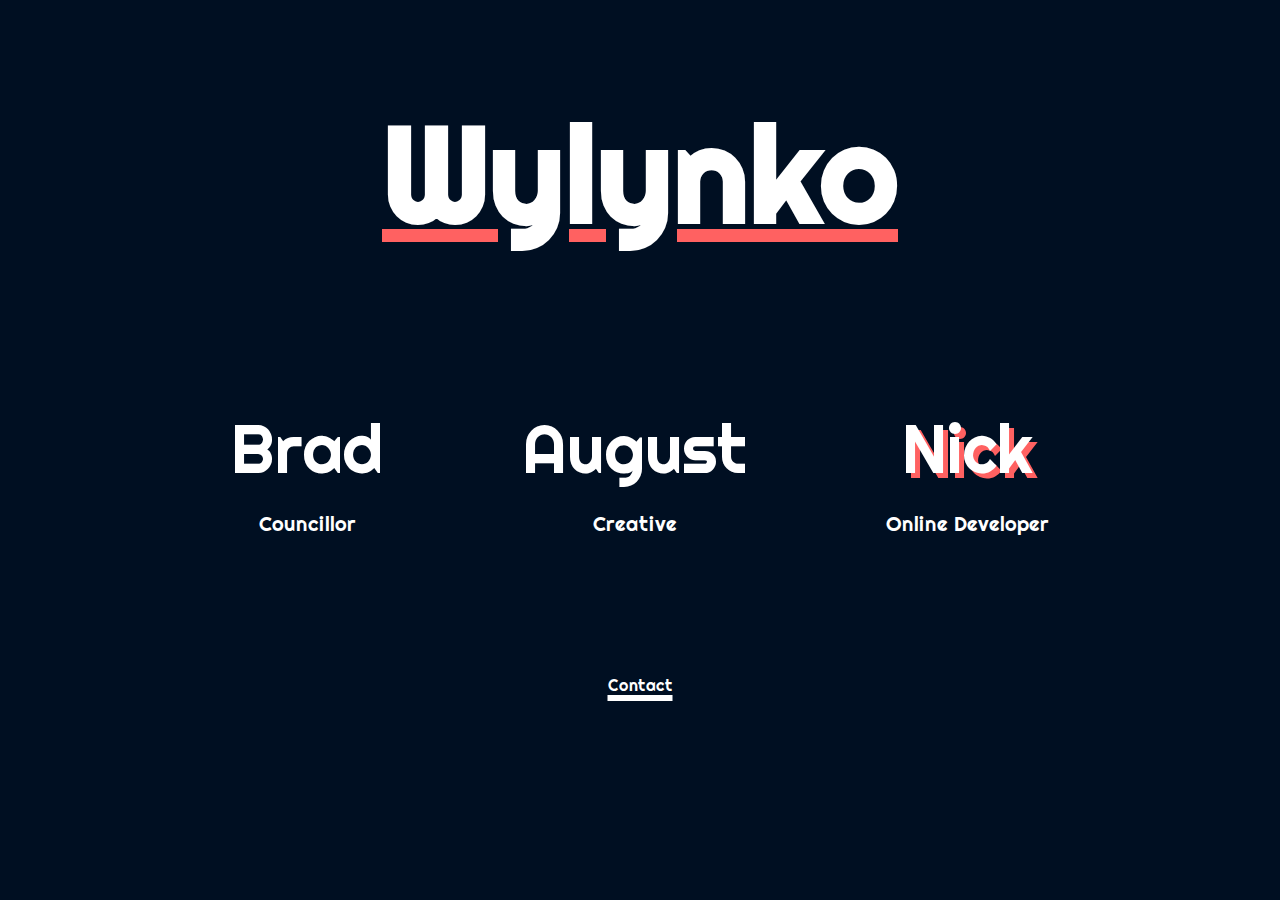
<file: public/index.html>
<!DOCTYPE html>
<html lang="en">

<head>
  <meta charset="UTF-8" />
  <meta name="viewport" content="width=device-width, initial-scale=1.0" />
  <meta http-equiv="X-UA-Compatible" content="ie=edge" />
  <title>Wylynko</title>
  <meta name="Description" content="Wylynko home page" />
  <link rel="stylesheet" href="assets/css/index.css" />
  <link href="https://fonts.googleapis.com/css?family=Righteous&display=swap" rel="stylesheet" />
</head>

<body>
  <header>
    <h1>Wylynko</h1>
  </header>
  <main>
    <div>
      <a href="https://www.cottesloe.wa.gov.au/staff/mayor-and-councillors/cr-brad-wylynko">Brad</a>
      <p>Councillor</p>
    </div>
    <div>
      <a href="https://www.instagram.com/wylynko/">August</a>
      <p>Creative</p>
    </div>
    <div>
      <a href="https://nick.wylynko.com" class="nick">Nick</a>
      <p>Online Developer</p>
    </div>
  </main>
  <footer>
    <a href="mailto:nick@wylynko.com"><span>Contact</span></a>
  </footer>
</body>

</html>
</file>
<file: public/assets/css/index.css>
html {
  --red: rgb(255, 97, 97);
}

body {
  text-align: center;
  background: rgb(0, 15, 34);
  flex-direction: column;
  align-items: center;
  justify-content: center;
  color: white;
  font-family: 'Righteous', cursive;
  margin: 0;
  font-size: calc(40px + 3vmin);
}

h1 {
  text-decoration: underline;
  text-decoration-color: var(--red);
}

main {
  /* height: 50vh; */
}

main div {
  border-radius: 5px;
  margin: 30px;
  padding: 30px;
  display: inline-block;
  transition: background-color 150ms;
}

main div a {
  color: white;
  text-decoration: none;
}

main div p {
  font-size: 20px;
}

main div:hover, main div:focus, main div:active {
  background-color: var(--red);
}

.nick {
  text-shadow: 0.5vmin 0.5vmin var(--red);
}

footer {
  margin: 0.5rem;
}

footer a {
  color: white;
}

footer span {
  font-size: 1rem;
}

@media screen and (orientation:portrait) and (max-width: 700px) {

  h1 {
    margin: 1vw;
    width: 100vw;
    padding: 0;
    font-size: 72px;
  }

  main div {
    margin: 30px;
    padding: 30px;
    margin-top: 20px;
    padding-top: 20px;
    margin-bottom: 20px;
    padding-bottom: 20px;
  }

  .nick {
    text-shadow: 1vmin 1vmin var(--red);
  }

}
</file>
